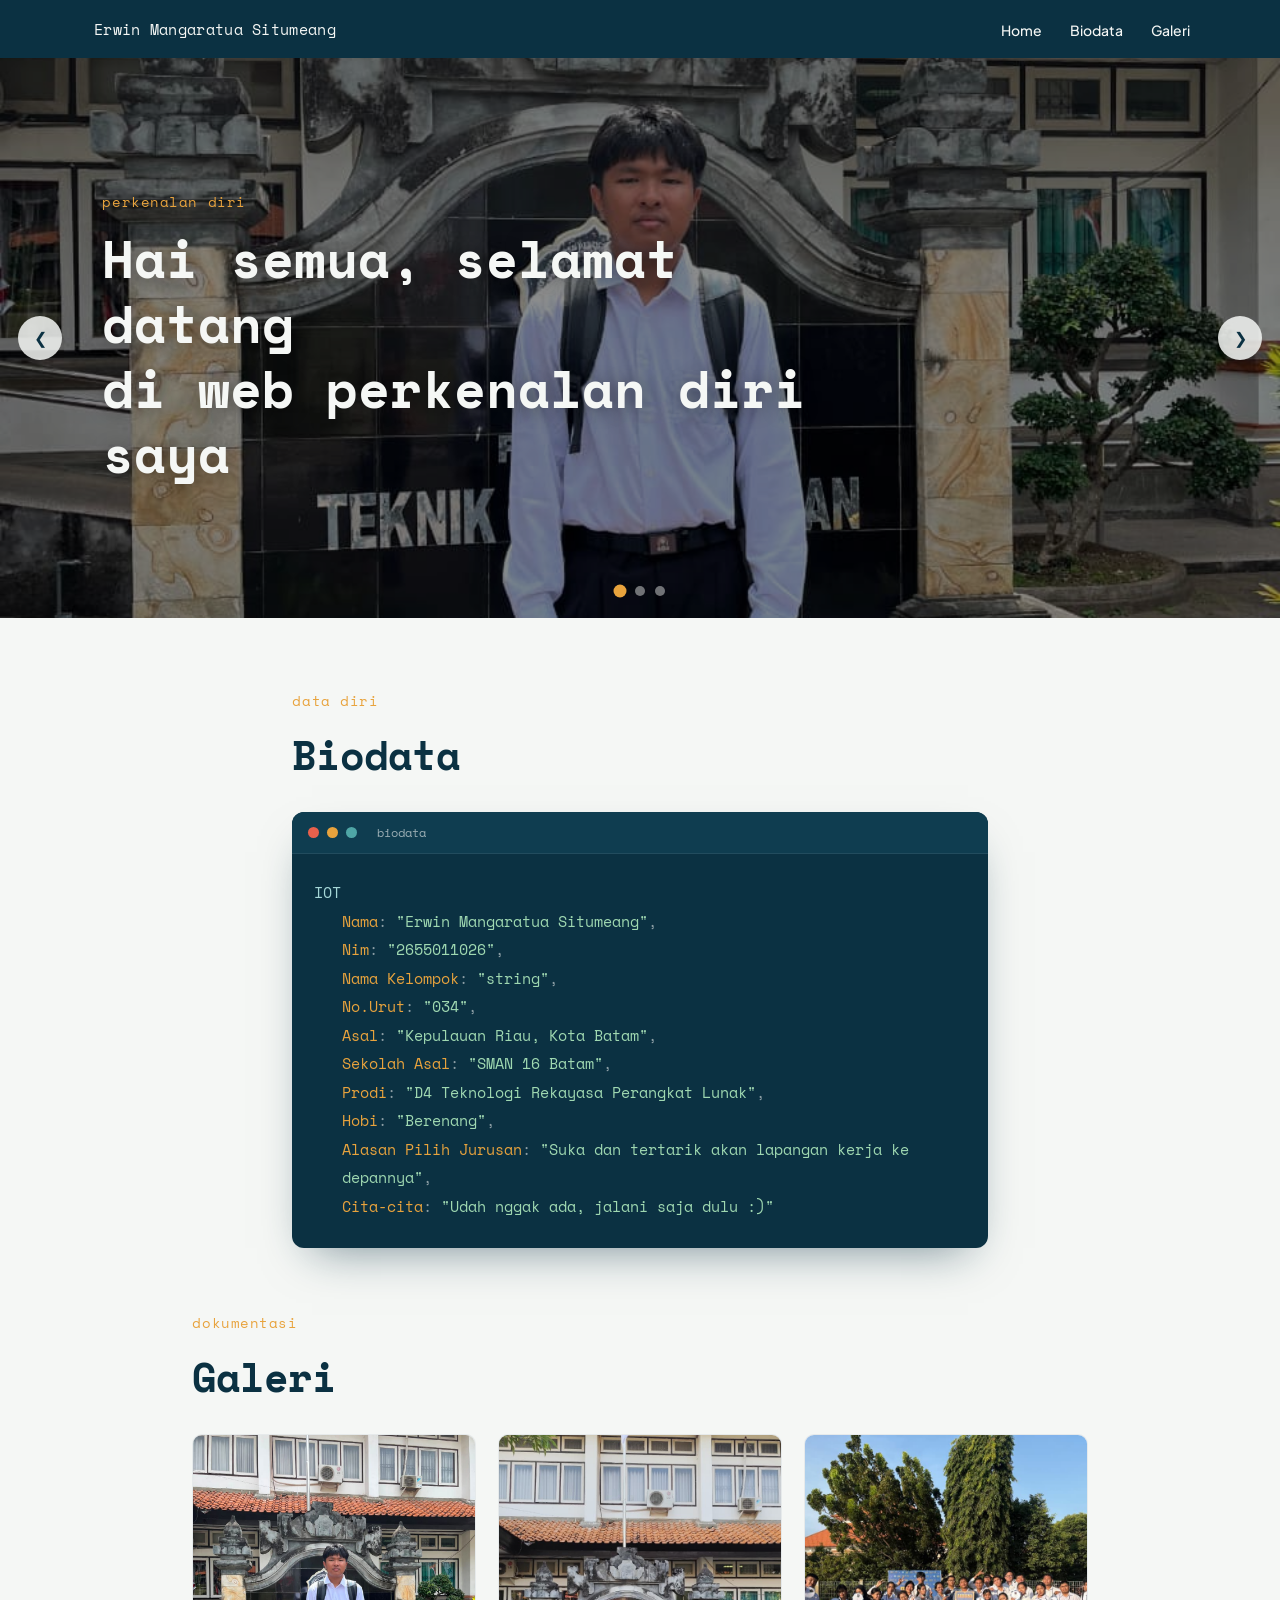
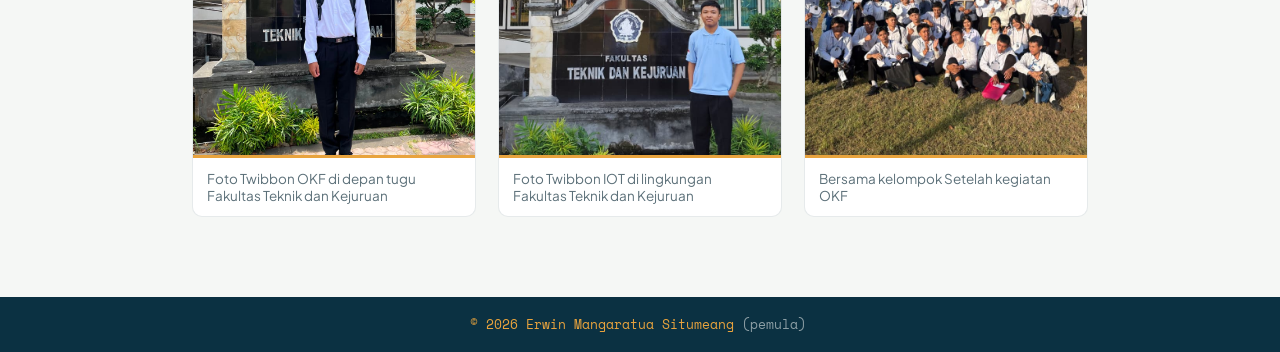
<file: index.html>
<!DOCTYPE html>
<html lang="id">

<head>
    <meta charset="UTF-8">
    <meta name="viewport" content="width=device-width, initial-scale=1.0">
    <title>Erwin Mangaratua Situmeang — Perkenalan Diri</title>
    <link rel="preconnect" href="https://fonts.googleapis.com">
    <link rel="preconnect" href="https://fonts.gstatic.com" crossorigin>
    <link
        href="https://fonts.googleapis.com/css2?family=Space+Mono:wght@400;700&family=Plus+Jakarta+Sans:wght@400;500;600;700;800&display=swap"
        rel="stylesheet">
    <link rel="stylesheet" href="style.css">
</head>

<body>

    <header class="kepala">
        <div class="pilihKepala">
            <div class="nama">
                <span class="prompt"></span> Erwin Mangaratua Situmeang
            </div>
            <nav class="navigasi">
                <ul class="navigasii">
                    <li class="pilihHome"><a href="#home">Home</a></li>
                    <li class="pilihAbout"><a href="#biodata">Biodata</a></li>
                    <li class="pilihGaleri"><a href="#galeri">Galeri</a></li>
                </ul>
            </nav>
        </div>
    </header>

    <main class="main">

        <section class="slider-container" id="home">

            <div class="slides" id="slide-wrapper">
                <div class="slide">
                    <img src="image/foto1.jpeg" alt="Erwin di depan gedung Fakultas Teknik dan Kejuruan">
                </div>
                <div class="slide">
                    <img src="image/foto2.jpeg" alt="Erwin di depan tugu Fakultas Teknik dan Kejuruan">
                </div>
                <div class="slide">
                    <img src="image/foto3.jpeg" alt="Erwin bersama kelompok saat kegiatan kampus">
                </div>
            </div>

            <div class="hero-overlay">
                <p class="eyebrow">perkenalan diri</p>
                <h1>Hai semua, selamat datang<br>di web perkenalan diri saya</h1>
            </div>

            <button class="prev" onclick="changeSlide(-1)" aria-label="Slide sebelumnya">❮</button>
            <button class="next" onclick="changeSlide(1)" aria-label="Slide berikutnya">❯</button>

            <div class="dots-container">
                <span class="dot active" onclick="currentSlide(0)"></span>
                <span class="dot" onclick="currentSlide(1)"></span>
                <span class="dot" onclick="currentSlide(2)"></span>
            </div>

        </section>

        <section class="about" id="biodata">
            <p class="eyebrow">data diri</p>
            <h2>Biodata</h2>

            <div class="code-window">
                <div class="code-titlebar">
                    <span class="dotbtn red"></span>
                    <span class="dotbtn yellow"></span>
                    <span class="dotbtn green"></span>
                    <span class="filename">biodata</span>
                </div>
                <div class="code-body">
                    <p class="code-line"><span class="kw"></span> <span class="var">IOT</span> <span
                            class="pn"></span></p>
                    <p class="code-line indent"><span class="key">Nama</span><span class="pn">:</span> <span
                            class="str">"Erwin Mangaratua Situmeang"</span><span class="pn">,</span></p>
                    <p class="code-line indent"><span class="key">Nim</span><span class="pn">:</span> <span
                            class="str">"2655011026"</span><span class="pn">,</span></p>
                    <p class="code-line indent"><span class="key">Nama Kelompok</span><span class="pn">:</span> <span
                            class="str">"string"</span><span class="pn">,</span></p>
                    <p class="code-line indent"><span class="key">No.Urut</span><span class="pn">:</span> <span
                            class="str">"034"</span><span class="pn">,</span></p>
                    <p class="code-line indent"><span class="key">Asal</span><span class="pn">:</span> <span
                            class="str">"Kepulauan Riau, Kota Batam"</span><span class="pn">,</span></p>
                    <p class="code-line indent"><span class="key">Sekolah Asal</span><span class="pn">:</span> <span
                            class="str">"SMAN 16 Batam"</span><span class="pn">,</span></p>
                    <p class="code-line indent"><span class="key">Prodi</span><span class="pn">:</span> <span
                            class="str">"D4 Teknologi Rekayasa Perangkat Lunak"</span><span class="pn">,</span></p>
                    <p class="code-line indent"><span class="key">Hobi</span><span class="pn">:</span> <span
                            class="str">"Berenang"</span><span class="pn">,</span></p>
                    <p class="code-line indent"><span class="key">Alasan Pilih Jurusan</span><span class="pn">:</span>
                        <span class="str">"Suka dan tertarik akan lapangan kerja ke depannya"</span><span
                            class="pn">,</span>
                    </p>
                    <p class="code-line indent"><span class="key">Cita-cita</span><span class="pn">:</span> <span
                            class="str">"Udah nggak ada, jalani saja dulu :)"</span></p>
                    <p class="code-line"><span class="pn"></span></p>
                </div>
            </div>
        </section>

        <section class="galeri" id="galeri">
            <p class="eyebrow">dokumentasi</p>
            <h2>Galeri</h2>

            <div class="galeri-grid">
                <figure class="galeri-item">
                    <img src="image/foto1.jpeg"
                        alt="Erwin mengenakan seragam putih di depan gedung Fakultas Teknik dan Kejuruan Untuk Kelengkapan Foto Twibbon OKF">
                    <figcaption>Foto Twibbon OKF di depan tugu Fakultas Teknik dan Kejuruan</figcaption>
                </figure>
                <figure class="galeri-item">
                    <img src="image/foto2.jpeg"
                        alt="Erwin mengenakan kaos polo di depan gedung Fakultas Teknik dan Kejuruan Untuk Kelengkapan Foto Twibbon IOT">
                    <figcaption>Foto Twibbon IOT di lingkungan Fakultas Teknik dan Kejuruan</figcaption>
                </figure>
                <figure class="galeri-item">
                    <img src="image/foto3.jpeg" alt="Erwin berfoto bersama teman satu kelompok setelah kegiatan kampus">
                    <figcaption>Bersama kelompok Setelah kegiatan OKF</figcaption>
                </figure>
            </div>
        </section>

    </main>

    <footer class="cp">
        <span class="prompt" &gt;</span> &copy; 2026 Erwin Mangaratua Situmeang <span class="dim">(pemula)</span>
    </footer>

    <script src="java.js"></script>
</body>

</html>
</file>
<file: style.css>
:root {
    --sea-deep: #0B3142;
    --sea-deep-2: #0F3D50;
    --foam: #F5F7F5;
    --amber: #E8A33D;
    --teal: #4FA6A6;
    --ink: #16262B;
    --muted: #5C7079;

    --font-display: 'Space Mono', monospace;
    --font-body: 'Plus Jakarta Sans', sans-serif;
}

* {
    margin: 0;
    padding: 0;
    box-sizing: border-box;
}

body {
    font-family: var(--font-body);
    color: var(--ink);
    background: var(--foam);
}

a {
    color: inherit;
}

.kepala {
    padding: 18px 32px;
    background-color: var(--sea-deep);
}

.pilihKepala {
    display: flex;
    justify-content: space-between;
    align-items: center;
    flex-wrap: wrap;
    gap: 12px;
    max-width: 1100px;
    margin: 0 auto;
}

.nama {
    color: var(--foam);
    font-family: var(--font-display);
    font-size: 15px;
    letter-spacing: 0.02em;
}

.prompt {
    color: var(--amber);
    margin-right: 4px;
}

.navigasii {
    display: flex;
    gap: 28px;
    list-style: none;
}

.navigasi a {
    text-decoration: none;
    color: var(--foam);
    font-size: 14px;
    font-weight: 500;
    padding-bottom: 3px;
    border-bottom: 2px solid transparent;
    transition: border-color 0.25s ease, color 0.25s ease;
}

.navigasi a:hover,
.navigasi a:focus-visible {
    border-color: var(--amber);
    color: var(--amber);
}

.slider-container {
    position: relative;
    width: 100%;
    height: 560px;
    overflow: hidden;
    background: var(--sea-deep);
}

.slides {
    display: flex;
    height: 100%;
    transition: transform 0.6s cubic-bezier(.4, 0, .2, 1);
    width: 100%;
}

.slide {
    min-width: 100%;
    height: 100%;
    position: relative;
}

.slide img {
    width: 100%;
    height: 100%;
    display: block;
    object-fit: cover;
    filter: brightness(0.55) saturate(0.9);
}

.hero-overlay {
    position: absolute;
    inset: 0;
    display: flex;
    flex-direction: column;
    justify-content: center;
    align-items: flex-start;
    padding: 0 8vw;
    pointer-events: none;
}

.eyebrow {
    font-family: var(--font-display);
    color: var(--amber);
    font-size: 14px;
    margin-bottom: 14px;
    letter-spacing: 0.04em;
}

.hero-overlay h1 {
    color: var(--foam);
    font-family: var(--font-display);
    font-weight: 700;
    font-size: clamp(28px, 4.5vw, 52px);
    line-height: 1.25;
    max-width: 780px;
    text-shadow: 0 2px 18px rgba(0, 0, 0, 0.35);
}

.prev, .next {
    position: absolute;
    top: 50%;
    transform: translateY(-50%);
    background: rgba(245, 247, 245, .85);
    color: var(--sea-deep);
    border: none;
    width: 44px;
    height: 44px;
    cursor: pointer;
    border-radius: 50%;
    z-index: 10;
    font-size: 16px;
    transition: 0.25s;
}

.prev:hover, .next:hover,
.prev:focus-visible, .next:focus-visible {
    background: var(--amber);
    color: var(--sea-deep);
}

.prev { left: 18px; }
.next { right: 18px; }

.dots-container {
    position: absolute;
    bottom: 22px;
    left: 50%;
    transform: translateX(-50%);
    display: flex;
    gap: 10px;
    z-index: 10;
}

.dot {
    width: 10px;
    height: 10px;
    background: rgba(245, 247, 245, .45);
    border-radius: 50%;
    cursor: pointer;
    transition: 0.25s;
}

.dot.active {
    background: var(--amber);
    transform: scale(1.3);
}

.about {
    padding: 72px 8vw 40px;
    max-width: 900px;
    margin: 0 auto;
}

.about h2,
.galeri h2 {
    font-family: var(--font-display);
    font-size: clamp(28px, 4vw, 40px);
    color: var(--sea-deep);
    margin-bottom: 28px;
}

.code-window {
    background: var(--sea-deep);
    border-radius: 12px;
    overflow: hidden;
    box-shadow: 0 20px 45px -20px rgba(11, 49, 66, 0.55);
}

.code-titlebar {
    display: flex;
    align-items: center;
    gap: 8px;
    padding: 12px 16px;
    background: var(--sea-deep-2);
    border-bottom: 1px solid rgba(255, 255, 255, 0.08);
}

.dotbtn {
    width: 11px;
    height: 11px;
    border-radius: 50%;
    display: inline-block;
}

.dotbtn.red { background: #E8604C; }
.dotbtn.yellow { background: var(--amber); }
.dotbtn.green { background: var(--teal); }

.filename {
    margin-left: 12px;
    font-family: var(--font-display);
    font-size: 12px;
    color: rgba(245, 247, 245, 0.6);
}

.code-body {
    padding: 24px 22px 28px;
    overflow-x: hidden;
}

.code-line {
    font-family: var(--font-display);
    font-size: clamp(12.5px, 1.8vw, 15px);
    line-height: 1.9;
   
    overflow-wrap: anywhere;
    word-break: break-word;
    color: var(--foam);
}

.code-line.indent {
    padding-left: 28px;
}

.kw { color: var(--teal); }
.var { color: #A6D8D8; }
.key { color: var(--amber); }
.str { color: #9FD8B1; }
.pn { color: rgba(245, 247, 245, 0.55); }

.galeri {
    padding: 24px 8vw 80px;
    max-width: 1100px;
    margin: 0 auto;
}

.galeri-grid {
    display: grid;
    grid-template-columns: repeat(3, 1fr);
    gap: 22px;
}

.galeri-item {
    background: white;
    border: 1px solid rgba(11, 49, 66, 0.1);
    border-radius: 10px;
    overflow: hidden;
    transition: transform 0.3s ease, box-shadow 0.3s ease;
}

.galeri-item:hover {
    transform: translateY(-4px);
    box-shadow: 0 18px 30px -18px rgba(11, 49, 66, 0.35);
}

.galeri-item img {
    width: 100%;
    height: 320px;
    object-fit: cover;
    display: block;
}

.galeri-item figcaption {
    padding: 12px 14px;
    font-size: 13.5px;
    color: var(--muted);
    border-top: 3px solid var(--amber);
}

.cp {
    padding: 18px;
    background-color: var(--sea-deep);
    color: var(--foam);
    text-align: center;
    font-family: var(--font-display);
    font-size: 12.5px;
}

.cp .prompt { color: var(--amber); }
.cp .dim { color: rgba(245, 247, 245, 0.55); }

a:focus-visible,
button:focus-visible,
.dot:focus-visible {
    outline: 2px solid var(--amber);
    outline-offset: 2px;
}

@media (prefers-reduced-motion: reduce) {
    .slides,
    .dot,
    .galeri-item,
    .prev,
    .next {
        transition: none !important;
    }
}

@media (max-width: 860px) {
    .galeri-grid {
        grid-template-columns: 1fr;
    }

    .slider-container {
        height: 460px;
    }
}

@media (max-width: 560px) {
    .navigasii {
        gap: 16px;
    }

    .slider-container {
        height: 380px;
    }

    .code-line.indent {
        padding-left: 14px;
    }
}
</file>
